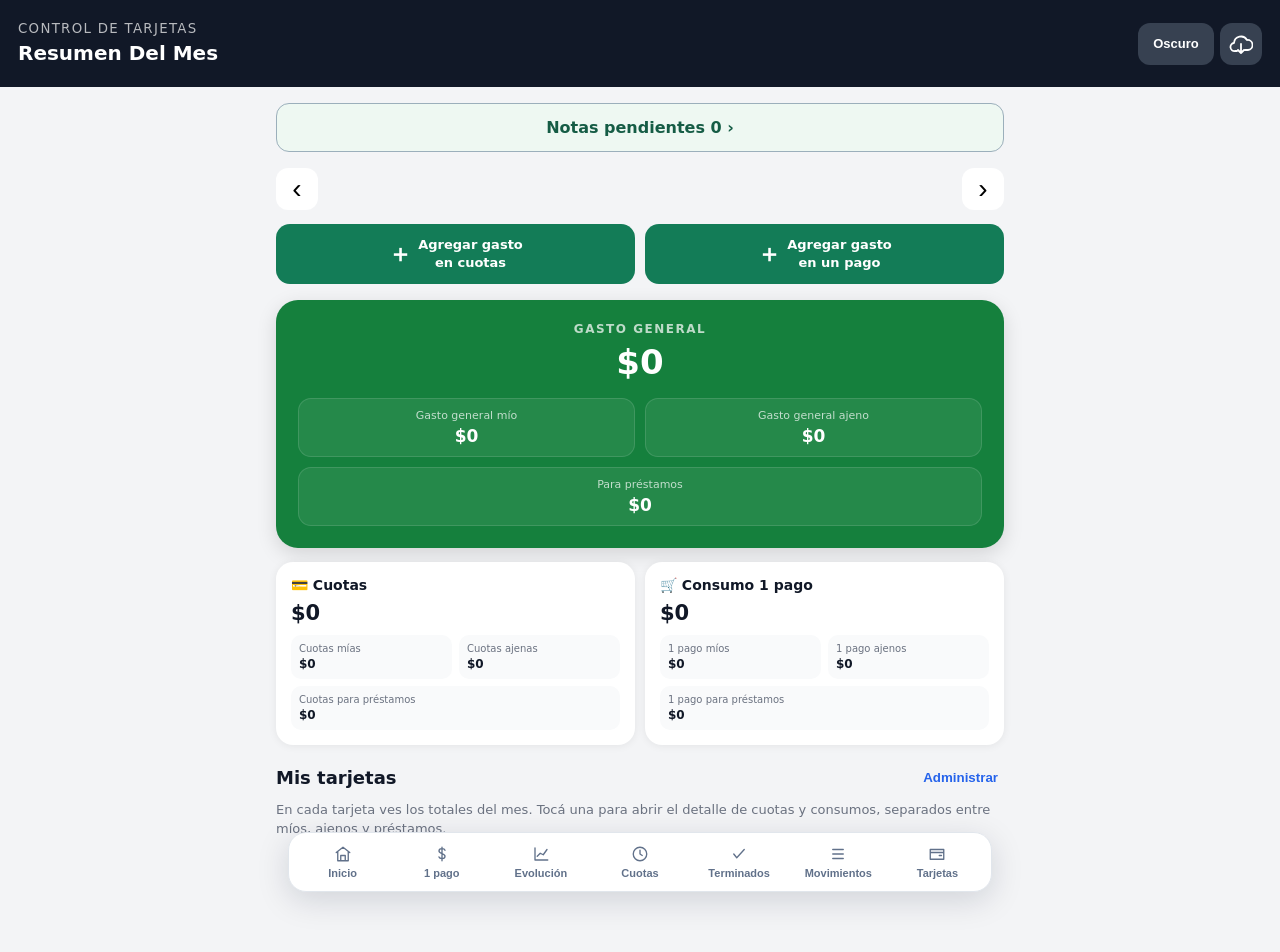
<file: index.html>
<!doctype html><html lang="es"><head><meta charset="utf-8"><meta name="color-scheme" content="light dark"><meta name="viewport" content="width=device-width,initial-scale=1,viewport-fit=cover"><meta name="theme-color" content="#111827"><link rel="apple-touch-icon" href="icon-192.png"><link rel="manifest" href="manifest.json"><link rel="stylesheet" href="styles.css?v=sticky-card-month-1"><title>Control de Tarjetas</title><link rel="stylesheet" href="drive-backup.css"><script src="financing-link.js?v=2" defer></script><script src="card-options.js?v=1" defer></script><script src="drive-backup.js?v=backup-24h-1" defer></script><script src="theme.js?v=system-bars-1" defer></script><script src="agenda-model.js?v=20" defer></script></head><body>
<header><div><small>CONTROL DE TARJETAS</small><h1 id="headerTitle">Resumen del mes</h1></div><div class="header-actions"><button id="theme-toggle" type="button" aria-label="Activar modo oscuro">Oscuro</button><button id="backup" type="button" title="Respaldo" aria-label="Abrir respaldo"><svg viewBox="0 0 24 24" aria-hidden="true"><path d="M8 19H6a4 4 0 0 1-1-8 7 7 0 0 1 13-3 5 5 0 0 1 1 10h-3M12 12v9M9 18l3 3 3-3"/></svg></button></div></header>
<main>
<section id="home" class="screen active"><div class="shared-note-access"><a href="../Control-gastos/rapido/?accion=pendientes">Notas pendientes <span data-shared-note-count>0</span> ›</a></div>
  <div class="monthnav"><button id="prev">‹</button><b id="month"></b><button id="next">›</button></div>

  <div class="quick-grid home-quick-actions"><a class="primary quick-link" id="add" href="?screen=addScreen"><span aria-hidden="true">＋</span><span>Agregar gasto<br>en cuotas</span></a><a class="primary quick-link" id="addOne" href="?screen=oneAddScreen"><span aria-hidden="true">＋</span><span>Agregar gasto<br>en un pago</span></a></div>

  <div class="general-card">
    <div class="general-label">GASTO GENERAL</div>
    <div class="general-total" id="grandTotal">$0</div>
    <div class="general-breakdown">
      <div><small>Gasto general mío</small><b id="grandMine">$0</b></div>
      <div><small>Gasto general ajeno</small><b id="grandOther">$0</b></div><div class="loans-total"><small>Para préstamos</small><b id="grandLoans">$0</b></div>
    </div>
  </div>

  <div class="home-two-columns">
    <div class="home-block">
      <div class="home-block-title">💳 Cuotas</div>
      <b id="total">$0</b>
      <div class="home-subtotals"><span><small>Cuotas mías</small><strong id="mine">$0</strong></span><span><small>Cuotas ajenas</small><strong id="other">$0</strong></span><span><small>Cuotas para préstamos</small><strong id="quotaLoans">$0</strong></span></div>
    </div>
    <div class="home-block">
      <div class="home-block-title">🛒 Consumo 1 pago</div>
      <b id="oneTotal">$0</b>
      <div class="home-subtotals"><span><small>1 pago míos</small><strong id="oneMine">$0</strong></span><span><small>1 pago ajenos</small><strong id="oneOther">$0</strong></span><span><small>1 pago para préstamos</small><strong id="oneLoans">$0</strong></span></div>
    </div>
  </div>

  <div class="heading"><h2>Mis tarjetas</h2><button data-go="cards">Administrar</button></div>
  <p class="hint">En cada tarjeta ves los totales del mes. Tocá una para abrir el detalle de cuotas y consumos, separados entre míos, ajenos y préstamos.</p>
  <div id="cardTotals"></div>

</section>

<div id="cardModal" class="card-modal" aria-hidden="true">
  <div class="card-modal-backdrop" data-action="close-card-modal"></div>
  <div class="card-modal-box" role="dialog" aria-modal="true" aria-labelledby="cardModalTitle">
    <div class="card-modal-head"><div><small>DETALLE DE TARJETA</small><h2 id="cardModalTitle">Tarjeta</h2></div><button type="button" class="modal-close" data-action="close-card-modal">×</button></div>
    <div id="cardModalSummary"></div>
    <button type="button" class="primary" id="openCardDetails">Ver gastos de esta tarjeta</button>
  </div>
</div>

<section id="addScreen" class="screen"><div class="heading"><h2>Agregar gasto</h2><button data-go="home">Cancelar</button></div>
<form id="form" class="form"><label>Descripción<input id="desc" required></label><label>Tarjeta<select id="card"></select></label><label>Cuota mensual<input id="amount" type="number" min="0" step=".01" required></label><label>Cantidad de cuotas<input id="installments" type="number" min="1" value="1" required></label><label>Mes de inicio<input id="start" type="month" required></label><label>Clasificación<select id="expenseResponsible"><option value="Mío">Mío</option><option value="Ajeno">Ajeno</option><option value="Préstamos">Préstamos</option></select></label><p>Los gastos para préstamos se muestran separados del gasto personal.</p><button class="primary" type="submit">Guardar gasto</button></form><button type="button" id="rescheduleExpense" hidden>Cambiar mes de una cuota</button><p class="hint">Si una cuota no entró en el resumen, podés moverla junto con las siguientes sin cambiar las anteriores.</p></section>

<section id="onePayments" class="screen"><div class="heading"><h2>Consumos a un pago</h2><button id="manageCategories">Administrar categorías</button></div><div class="monthnav"><button id="onePrev">‹</button><b id="oneMonthTitle"></b><button id="oneNext">›</button></div><div id="oneSummary"></div><a class="primary quick-link" id="addOne2" href="?screen=oneAddScreen">＋ Agregar consumo</a><div class="heading"><h3>Consumos del mes</h3></div><div id="oneList"></div></section>

<section id="oneAddScreen" class="screen"><div class="heading"><h2>Agregar consumo a un pago</h2><button data-go="onePayments">Cancelar</button></div><form id="oneForm" class="form"><label>Descripción<input id="oneDesc" required placeholder="Ej.: Supermercado Jumbo"></label><label>Monto<input id="oneAmount" type="number" min="0" step=".01" required></label><label>Fecha del consumo<input id="oneDate" type="date" required></label><label>Tarjeta<select id="oneCard"></select></label><label>Categoría<select id="oneCategory"></select></label><div class="actions"><button type="button" id="quickAddCategory">＋ Nueva categoría</button><button type="button" id="manageFormCategories">Administrar categorías</button></div><label>Mes del resumen<input id="oneMonth" type="month" required></label><label>Clasificación<select id="oneResponsible"><option value="Mío">Mío</option><option value="Ajeno">Ajeno</option><option value="Préstamos">Préstamos</option></select></label><button class="primary" type="submit">Guardar consumo</button></form></section>

<section id="cardDetail" class="screen"><div class="heading"><h2 id="cardDetailTitle">Tarjeta</h2><button data-go="cards">Volver a tarjetas</button></div><label class="detail-card-picker" for="detailCardPicker">Cambiar tarjeta<select id="detailCardPicker"></select></label><div class="monthnav"><button id="detailPrev">‹</button><b id="detailMonth"></b><button id="detailNext">›</button></div><div id="detailSummary"></div><div class="heading"><h3>Gastos en cuotas</h3></div><div id="detailInstallments"></div><div class="heading"><h3>Consumos a un pago</h3></div><div id="detailOne"></div></section>

<section id="summary" class="screen"><h2>Resumen mensual</h2><div id="months"></div></section>
<section id="history" class="screen"><div class="heading"><h2>Evolución</h2></div><p class="hint">Tus gastos personales mes por mes, con préstamos y ajenos separados. El mes actual queda resaltado y la pantalla se posiciona automáticamente en él al entrar.</p><div id="historyList"></div></section>

<section id="pendingScreen" class="screen"><h2>Cuotas pendientes</h2><div id="pendingList"></div><div class="future-card"><small>CUOTAS FUTURAS</small><b id="futurePending">$0</b><span>Importe de cuotas posteriores al mes seleccionado.</span><span id="futurePendingBreakdown"></span></div></section>
<section id="finished" class="screen"><div class="heading"><h2>Gastos terminados</h2></div><p class="hint">Cuando una compra completa todas sus cuotas, deja de aparecer entre los activos y queda guardada acá como historial.</p><div id="finishedList"></div></section>
<section id="cards" class="screen"><div class="heading"><h2>Tarjetas</h2><button id="newCard">＋ Nueva</button></div><div class="monthnav"><button type="button" aria-label="Mes anterior de pagos de tarjetas" onclick="changeCardsMonth(-1)">‹</button><b id="cardsMonth"></b><button type="button" aria-label="Mes siguiente de pagos de tarjetas" onclick="changeCardsMonth(1)">›</button></div><p class="hint">Marcá cada tarjeta cuando pagues el resumen de este mes. La marca se guarda por mes y no modifica los importes.</p><div id="cardsList"></div></section>
<section id="backupScreen" class="screen"><details class="app-guide"><summary>Cómo usar esta app</summary><div class="app-guide-text"><h3>Control Tarjetas: tus compras y cuotas</h3><p>Usala para saber qué consumiste con cada tarjeta, cuánto corresponde pagar cada mes y qué cuotas siguen pendientes.</p><h4>Registrar compras</h4><p>Cargá la tarjeta, el importe, la fecha y si es un consumo a un pago o en cuotas. Elegí una categoría y a quién corresponde: Mío, Ajeno o Préstamos.</p><p>«Mío» es tu gasto personal. «Ajeno» corresponde a otra persona. «Préstamos» identifica compras que usaste para financiar préstamos. Así podés comparar tus gastos propios sin mezclarlos.</p><h4>Consultar la app</h4><p>Inicio muestra los totales del mes por tarjeta. Las flechas permiten cambiar de mes. En 1 pago ves esos consumos; en Cuotas, las pendientes; en Terminados, las finalizadas. Evolución permite comparar meses. Movimientos muestra los registros ingresados, con los más recientes primero.</p><h4>Agenda de pagos</h4><p>La agenda está disponible en <a href="../Control-gastos/app.html">Control Gastos</a>, desde el botón Agenda. En este mismo navegador conserva las planillas que ya usabas, sus meses, conceptos, fechas, importes y marcas.</p><h4>Guardado y respaldo</h4><p>Los datos de esta app se guardan en el navegador o dispositivo donde la usás. Conectar Google Drive permite guardar copias de seguridad; no sincroniza automáticamente los datos entre dispositivos. Para llevarlos a otro dispositivo, usá un respaldo completo y restauralo allí.</p><p>Los respaldos automáticos requieren la app abierta e Internet. «Crear copia ahora» solicita una copia: comprobá la confirmación y su fecha. Descargar un respaldo te permite conservar otra copia. Restaurar reemplaza los datos actuales.</p><h4>Cómo usarla junto con Control Gastos</h4><p>Tarjetas te ayuda a entender tus compras y cuotas. Cuando pagás un resumen, registrá la salida de plata en Control Gastos. No sumes los totales de ambas apps para calcular tus gastos: podrías contar dos veces la misma compra.</p></div></details><section data-drive-backup></section><div class="heading"><h2>Respaldo de datos</h2><button data-go="home">Volver</button></div><p class="hint">Tus datos principales se guardan en este teléfono. Para no depender de una sola copia, podés crear un respaldo completo y guardarlo en Google Drive u otro lugar seguro.</p><button class="primary" id="downloadBackup">↓ Descargar respaldo</button><button class="secondary" id="shareBackup">↗ Compartir respaldo</button><button class="secondary" id="importBackup">↑ Restaurar desde un respaldo</button><input id="backupFile" type="file" accept="application/json,.json" hidden><div class="row"><span><b>¿Qué se guarda?</b><small>Gastos en cuotas, consumos a un pago, tarjetas, categorías e historial.</small></span></div><div class="row"><span><b>Recomendación</b><small>Después de hacer cambios importantes, compartí el respaldo y elegí Google Drive para guardarlo.</small></span></div></section>

<section id="categories" class="screen"><div class="heading"><h2>Categorías</h2><button id="categoriesBack" type="button">Volver</button></div><p class="hint">Podés agregar, renombrar o eliminar categorías. Los consumos históricos conservan la categoría que tenían.</p><div class="category-add"><input id="newCategory" placeholder="Nueva categoría"><button id="addCategory">Agregar</button></div><div id="categoriesList"></div></section>
<section id="movements" class="screen"><div class="heading"><h2>Movimientos</h2></div><p class="hint">Registros nuevos ordenados por fecha y hora de carga, no por fecha del consumo.</p><p class="hint" id="movementsCount"></p><div id="movementsList"></div></section>
</main>
<dialog id="installmentReschedule"><form id="rescheduleForm"><h2>Cambiar mes de una cuota</h2><p id="rescheduleDescription"></p><label>Cuota que querés mover<select id="rescheduleNumber"></select></label><label>Nuevo mes del resumen<input id="rescheduleMonth" type="month" required></label><p>Se mueve esta cuota y todas las siguientes por la misma cantidad de meses. Las anteriores y los importes se conservan.</p><div id="reschedulePreview" aria-live="polite"></div><p id="rescheduleError" role="alert"></p><div class="actions"><button type="button" id="rescheduleCancel">Cancelar</button><button type="submit" id="rescheduleSave" class="primary">Guardar meses</button></div></form></dialog>
<nav class="tabs-bar" aria-label="Pestañas principales"><button data-go="home" aria-label="Inicio"><svg class="nav-icon" viewBox="0 0 24 24" aria-hidden="true"><path d="M3 10 12 3l9 7M5 9v12h14V9M9 21v-7h6v7"></path></svg><span class="tab-label">Inicio</span></button><button data-go="onePayments" aria-label="1 pago"><svg class="nav-icon" viewBox="0 0 24 24" aria-hidden="true"><path d="M12 3v18M16 7c-1-3-8-3-8 1s8 3 8 7-7 4-8 1"></path></svg><span class="tab-label">1 pago</span></button><button data-go="history" aria-label="Evolución"><svg class="nav-icon" viewBox="0 0 24 24" aria-hidden="true"><path d="M4 20V4M4 20h17M7 15l4-4 4 2 5-7"></path></svg><span class="tab-label">Evolución</span></button><button data-go="pendingScreen" aria-label="Cuotas pendientes"><svg class="nav-icon" viewBox="0 0 24 24" aria-hidden="true"><path d="M12 3a9 9 0 1 0 0 18 9 9 0 0 0 0-18M12 7v5l3 2"></path></svg><span class="tab-label">Cuotas</span></button><button data-go="finished" aria-label="Terminados"><svg class="nav-icon" viewBox="0 0 24 24" aria-hidden="true"><path d="M5 12l4 5L19 6"></path></svg><span class="tab-label">Terminados</span></button><button data-go="movements" aria-label="Movimientos"><svg class="nav-icon" viewBox="0 0 24 24" aria-hidden="true"><path d="M5 6h14M5 12h14M5 18h14"></path></svg><span class="tab-label">Movimientos</span></button><button data-go="cards" aria-label="Tarjetas"><svg class="nav-icon" viewBox="0 0 24 24" aria-hidden="true"><path d="M3 6h18v13H3zM3 10h18M15 14h3"></path></svg><span class="tab-label">Tarjetas</span></button></nav>
<script>
(function(){
  var q=new URLSearchParams(location.search).get("screen");
  if(q==="addScreen"||q==="oneAddScreen"){
    document.querySelectorAll(".screen").forEach(function(x){x.classList.remove("active")});
    var el=document.getElementById(q); if(el) el.classList.add("active");
  }
  window.__openAdd=function(id){document.querySelectorAll(".screen").forEach(function(x){x.classList.remove("active")});var el=document.getElementById(id);if(el){el.classList.add("active");window.scrollTo(0,0)} };
})();
</script><script type="module" src="app.js?v=shared-card-options-1"></script></body></html>
</file>
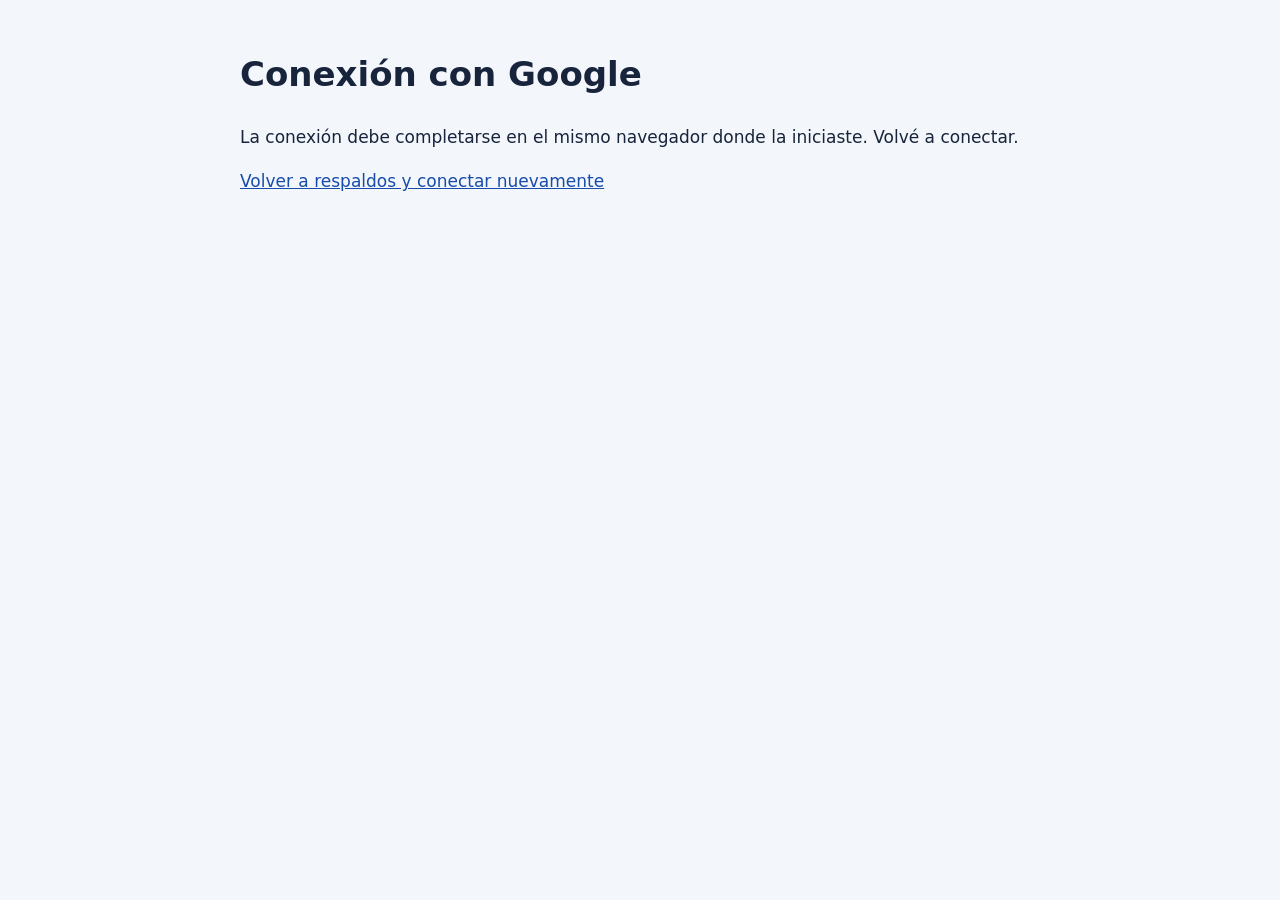
<file: drive-callback.html>
<!doctype html>
<html lang="es"><head><meta charset="utf-8"><meta name="viewport" content="width=device-width,initial-scale=1"><meta name="referrer" content="no-referrer"><title>Respaldo privado — Control de Tarjetas</title><link rel="stylesheet" href="drive-backup.css"><style>body{font:17px/1.6 system-ui;margin:0;background:#f3f6fb;color:#17243b}main{max-width:800px;margin:auto;padding:24px 18px}a{color:#174caa}li{margin:16px 0;overflow-wrap:anywhere}button{font:inherit;padding:10px}a:focus-visible,button:focus-visible{outline:3px solid #174caa;outline-offset:3px}</style><script src="drive-backup.js" defer></script></head><body data-drive-app="tarjetas" data-drive-callback="true"><main><h1>Conexión con Google</h1><p data-callback-status role="status">Completando la conexión…</p><p><a href="drive-respaldos.html">Volver a respaldos y conectar nuevamente</a></p></main></body></html>
</file>
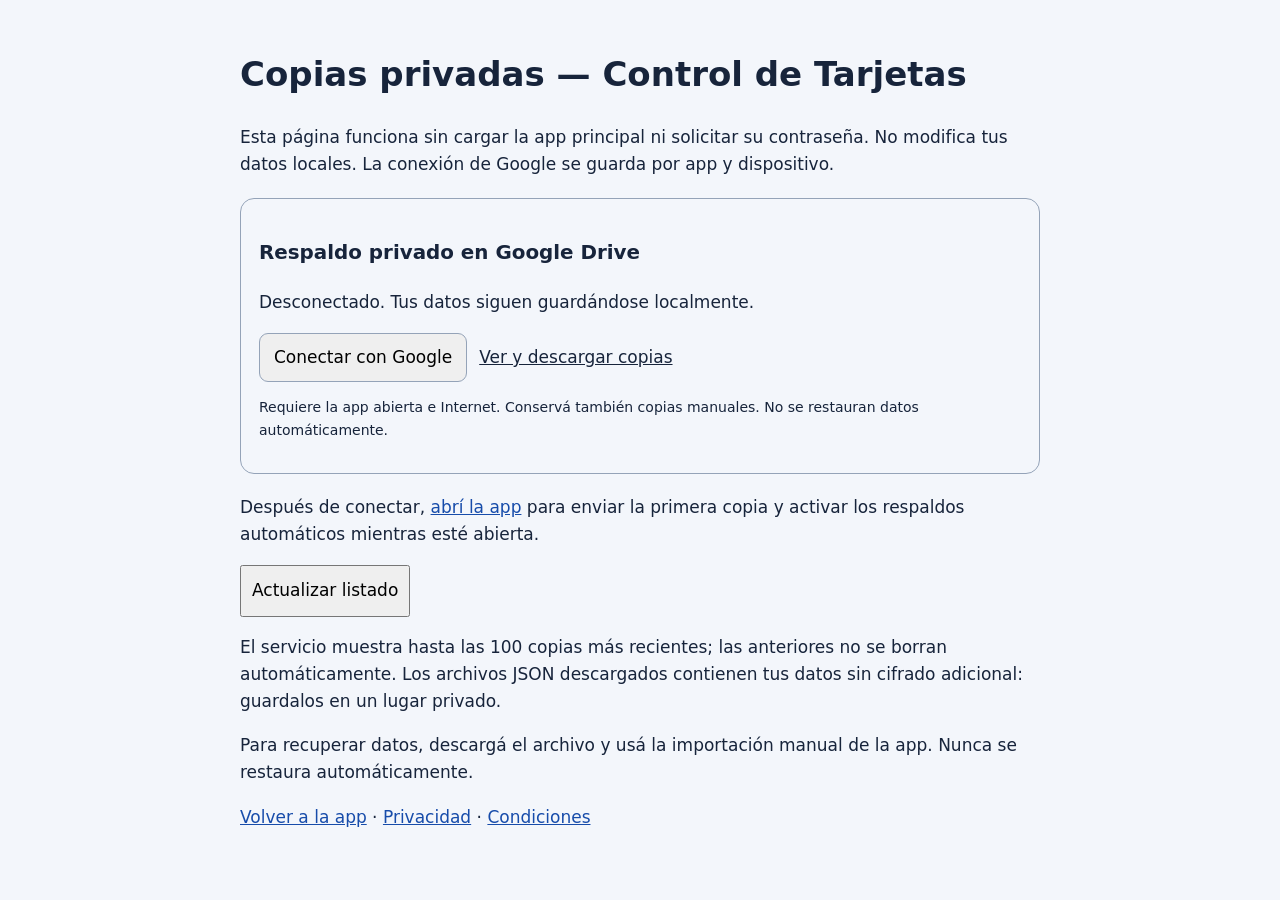
<file: drive-respaldos.html>
<!doctype html>
<html lang="es"><head><meta charset="utf-8"><meta name="viewport" content="width=device-width,initial-scale=1"><meta name="referrer" content="no-referrer"><title>Respaldo privado — Control de Tarjetas</title><link rel="stylesheet" href="drive-backup.css"><style>body{font:17px/1.6 system-ui;margin:0;background:#f3f6fb;color:#17243b}main{max-width:800px;margin:auto;padding:24px 18px}a{color:#174caa}li{margin:16px 0;overflow-wrap:anywhere}button{font:inherit;padding:10px}a:focus-visible,button:focus-visible{outline:3px solid #174caa;outline-offset:3px}</style><script src="drive-backup.js?v=backup-24h-1" defer></script></head><body data-drive-app="tarjetas"><main><h1>Copias privadas — Control de Tarjetas</h1><p>Esta página funciona sin cargar la app principal ni solicitar su contraseña. No modifica tus datos locales. La conexión de Google se guarda por app y dispositivo.</p><section data-drive-backup></section><p>Después de conectar, <a href="./">abrí la app</a> para enviar la primera copia y activar los respaldos automáticos mientras esté abierta.</p><button type="button" data-drive-action="list">Actualizar listado</button><ul data-drive-files></ul><p>El servicio muestra hasta las 100 copias más recientes; las anteriores no se borran automáticamente. Los archivos JSON descargados contienen tus datos sin cifrado adicional: guardalos en un lugar privado.</p><p>Para recuperar datos, descargá el archivo y usá la importación manual de la app. Nunca se restaura automáticamente.</p><nav><a href="./">Volver a la app</a> · <a href="https://jonaymeli42-hub.github.io/Control-prestamos/privacidad.html">Privacidad</a> · <a href="https://jonaymeli42-hub.github.io/Control-prestamos/condiciones.html">Condiciones</a></nav></main></body></html>
</file>
<file: styles.css>
*{box-sizing:border-box}body{margin:0;background:#f3f4f6;color:#111827;font-family:system-ui,-apple-system,BlinkMacSystemFont,"Segoe UI",sans-serif}header{background:#111827;color:#fff;padding:18px;display:flex;justify-content:space-between;align-items:center;position:sticky;top:0;z-index:5}header small{opacity:.7;letter-spacing:1.3px}header h1{font-size:20px;margin:4px 0;text-transform:capitalize}header button{background:#374151;color:#fff;border:0;border-radius:12px;width:42px;height:42px;font-size:22px}main{max-width:760px;margin:auto;padding:16px 16px 100px}.screen{display:none}.screen.active{display:block}.monthnav{display:flex;justify-content:space-between;align-items:center;margin-bottom:14px}.monthnav button{border:0;background:#fff;border-radius:12px;width:42px;height:42px;font-size:28px}.stats{display:grid;grid-template-columns:1fr 1fr;gap:10px}.stats div,.row,.month,.chart-card{background:#fff;border-radius:15px;padding:14px;box-shadow:0 1px 8px #0001}.stats small,.row small,.month small{display:block;color:#6b7280}.stats b{display:block;font-size:17px;margin-top:6px}.heading{display:flex;justify-content:space-between;align-items:center;margin:22px 0 10px}.heading h2,.heading h3,h2{font-size:18px;margin:0}.heading button{border:0;background:none;color:#2563eb;font-weight:700}.hint{font-size:13px;color:#6b7280;line-height:1.45}.row{display:flex;justify-content:space-between;align-items:center;margin:8px 0;gap:12px}.card-row{width:100%;border:0;text-align:left;font:inherit;cursor:pointer}.card-row>span:first-child{display:flex;align-items:center;gap:8px}.card-row span span small{margin-top:3px}.dot{display:inline-block;width:10px;height:10px;border-radius:50%;flex:0 0 auto}.primary,.secondary{width:100%;border:0;border-radius:14px;padding:15px;margin-top:12px;font-weight:750;font-size:15px;cursor:pointer}.quick-link{display:block;text-align:center;text-decoration:none;touch-action:manipulation}.primary{background:#111827;color:#fff}.secondary{background:#fff;color:#111827;border:1px solid #d1d5db}.quick-grid{display:grid;grid-template-columns:1fr 1fr;gap:10px;margin-top:8px}.form{display:flex;flex-direction:column;gap:14px}.form label{display:block;width:100%;font-size:14px;font-weight:700;color:#374151}.form input,.form select,.category-add input{display:block;width:100%;min-height:46px;padding:12px 13px;margin-top:7px;border:1px solid #d1d5db;border-radius:12px;background:#fff;font:inherit;color:#111827}.form .switch{display:flex!important;width:100%;justify-content:space-between;align-items:center;gap:16px}.form .switch input{width:24px;height:24px;min-height:0;margin:0;flex:0 0 auto}.form p{margin:0;font-size:13px;color:#6b7280}.month{margin:9px 0}.month>b{display:block;margin-bottom:8px;text-transform:capitalize}.mini{display:grid;grid-template-columns:repeat(5,1fr);gap:7px}.mini div{background:#f9fafb;padding:8px;border-radius:9px}.mini small{font-size:11px}.expense-row{align-items:flex-start}.expense-side{display:flex;flex-direction:column;align-items:flex-end;gap:8px;text-align:right}.actions{display:flex;gap:7px;flex-wrap:wrap;justify-content:flex-end}.actions button,.actions .button,.category-add button{border:1px solid #d1d5db;background:#fff;border-radius:9px;padding:7px 10px;font:inherit;font-size:13px;cursor:pointer;text-decoration:none;color:#111827;display:inline-block}.actions .danger{color:#b42318;border-color:#f0b4ae}.total-row{border:2px solid #e5e7eb}.empty{background:#fff;padding:20px;border-radius:14px;color:#6b7280;text-align:center}.category-add{display:grid;grid-template-columns:1fr auto;gap:8px;margin-bottom:12px}.category-add input{margin:0}.category-add button{padding:0 16px;background:#111827;color:#fff}.chart-card{padding:10px 10px 14px;overflow:hidden}.chart-card svg{width:100%;height:auto;display:block}.legend{display:flex;justify-content:center;gap:20px;font-size:12px;color:#4b5563}.legend-dot{display:inline-block;width:10px;height:10px;border-radius:50%;margin-right:5px}.legend-dot.quota{background:#2563eb}.legend-dot.one{background:#f59e0b}#historyRange{border:1px solid #d1d5db;background:#fff;border-radius:10px;padding:8px;font:inherit}nav{position:fixed;bottom:0;left:0;right:0;background:#fff;border-top:1px solid #ddd;display:flex;justify-content:space-around;padding:7px;z-index:10}nav button{border:0;background:none;font-size:19px;color:#6b7280;cursor:pointer}nav span{display:block;font-size:10px;margin-top:2px}nav button.active{color:#111827;font-weight:700}@media(max-width:560px){.quick-grid{grid-template-columns:1fr}.mini{grid-template-columns:repeat(2,1fr)}.expense-side{width:100%;align-items:flex-start;text-align:left}.actions{justify-content:flex-start}}@media(min-width:600px){.stats{grid-template-columns:repeat(3,1fr)}}

.category-group{background:#fff;border-radius:15px;margin:8px 0;box-shadow:0 1px 8px #0001;overflow:hidden}.category-toggle{width:100%;border:0;background:#fff;padding:14px;display:flex;justify-content:space-between;align-items:center;text-align:left;font:inherit;cursor:pointer}.category-toggle>span{display:flex;flex-direction:column;gap:3px}.category-toggle small{color:#6b7280;font-size:12px}.category-toggle strong{display:flex;align-items:center;gap:6px}.chevron{display:inline-block;font-size:24px;line-height:1;transition:transform .15s}.category-toggle.open .chevron{transform:rotate(90deg)}.category-items{display:none;border-top:1px solid #eef0f2;padding:0 8px 8px}.category-items.open{display:block}.category-items .row{box-shadow:none;border-radius:10px;margin:8px 0;background:#f9fafb}.category-empty{padding:14px;color:#6b7280;font-size:13px}.category-expense{margin:8px 0}
.screen:target{display:block!important}.screen:target~.screen{display:none}

/* Rediseño de Inicio v20 */
.general-card{background:#15803d;color:#fff;border-radius:22px;padding:22px;margin:4px 0 14px;box-shadow:0 6px 20px #0002;text-align:center}
.general-label{font-size:12px;font-weight:800;letter-spacing:1.5px;opacity:.72}
.general-total{font-size:34px;font-weight:850;line-height:1.15;margin:7px 0 16px}
.general-breakdown{display:grid;grid-template-columns:1fr 1fr;gap:10px}
.general-breakdown>div{background:#ffffff12;border:1px solid #ffffff1f;border-radius:13px;padding:10px}
.general-breakdown small{display:block;opacity:.72;font-size:11px}
.general-breakdown b{display:block;margin-top:4px;font-size:17px}
.home-two-columns{display:grid;grid-template-columns:1fr 1fr;gap:10px;margin-bottom:4px}
.home-block{background:#fff;border-radius:17px;padding:15px;box-shadow:0 1px 8px #0001}
.home-block-title{font-weight:800;font-size:14px;margin-bottom:8px}
.home-block>b{display:block;font-size:21px}
.home-subtotals{display:grid;grid-template-columns:1fr 1fr;gap:7px;margin-top:10px}
.home-subtotals span{background:#f9fafb;border-radius:10px;padding:8px}
.home-subtotals small{display:block;color:#6b7280;font-size:10px}
.home-subtotals strong{display:block;font-size:12px;margin-top:3px}
.card-main-left{display:flex;align-items:center;gap:9px;min-width:0}
.card-main-left>span{min-width:0}
.card-main-left small{margin-top:4px;white-space:normal}
.card-main-total{font-size:15px;white-space:nowrap}
.card-modal{display:none;position:fixed;inset:0;z-index:30;align-items:flex-end;justify-content:center}
.card-modal.open{display:flex}
.card-modal-backdrop{position:absolute;inset:0;background:#11182799}
.card-modal-box{position:relative;width:min(760px,100%);background:#fff;border-radius:22px 22px 0 0;padding:20px 16px 28px;box-shadow:0 -8px 30px #0003;animation:modalUp .18s ease}
.card-modal-head{display:flex;justify-content:space-between;align-items:flex-start}
.card-modal-head small{font-size:10px;color:#6b7280;letter-spacing:1px}
.card-modal-head h2{margin-top:3px}
.modal-close{border:0;background:#f3f4f6;border-radius:50%;width:38px;height:38px;font-size:24px;cursor:pointer}
.modal-total{text-align:center;font-size:30px;font-weight:850;margin:16px 0}
.modal-section{display:grid;grid-template-columns:1fr 1fr 1fr;gap:7px;background:#f9fafb;border-radius:14px;padding:11px;margin:8px 0}
.modal-section b{grid-column:1/-1}
.modal-section span{font-size:12px;color:#4b5563}
.future-card{background:#fff;border:2px solid #e5e7eb;border-radius:17px;padding:16px;margin-top:18px;text-align:center;box-shadow:0 1px 8px #0001}
.future-card small{display:block;color:#6b7280;font-weight:800;letter-spacing:1px;font-size:11px}
.future-card b{display:block;font-size:24px;margin:5px 0}
.future-card span{display:block;color:#6b7280;font-size:12px}
@keyframes modalUp{from{transform:translateY(20px);opacity:.6}to{transform:translateY(0);opacity:1}}
@media(max-width:560px){.home-two-columns{grid-template-columns:1fr}.general-total{font-size:30px}.modal-section{grid-template-columns:1fr 1fr}.modal-section b{grid-column:1/-1}.card-main-total{font-size:14px}}

/* Ajustes v21 */
.card-main-lines{display:block;margin-top:4px}
.card-main-lines small{display:block;margin-top:3px;color:#6b7280}
.card-main-lines strong{color:#111827;font-size:13px}
.card-main-total{font-weight:800}
.category-toggle{gap:10px}
.category-total{display:flex!important;flex-direction:column;align-items:flex-end;gap:2px;white-space:nowrap}
.category-total small{font-size:10px;color:#6b7280}
.category-grand-total{align-items:center}
.category-grand-total small{display:block;color:#6b7280;font-weight:400;margin-top:3px;font-size:11px}
@media(max-width:560px){.category-total small{white-space:normal;text-align:right;max-width:150px}.category-grand-total{align-items:flex-start}.card-main-total{font-size:13px}}
.history-month{transition:border .15s,box-shadow .15s}.history-month.current-month{border:2px solid #111827;box-shadow:0 2px 12px #0002}.current-badge{display:inline-block;background:#111827;color:#fff;border-radius:999px;padding:3px 7px;font-size:10px;letter-spacing:.4px;margin-left:6px;vertical-align:middle}

/* Movimientos: navegación de una fila y registros completos. */
nav{overflow-x:auto;justify-content:flex-start;gap:4px}nav button{flex:1 0 70px;min-width:70px;white-space:nowrap}
.movement-info{display:flex;flex-direction:column;gap:5px;min-width:0;overflow-wrap:anywhere}.movement-date{font-weight:700;color:#2563eb}.movement-row{padding:16px;gap:16px}.movement-row .expense-side>b{font-size:20px}
@media(max-width:560px){.movement-row{flex-direction:column;align-items:stretch}.movement-row .expense-side{gap:8px}}

nav{flex-wrap:nowrap;overflow-x:auto;overflow-y:hidden;gap:6px}nav button{flex:0 0 100px;min-width:100px;max-width:100px;padding:5px 4px;box-sizing:border-box}nav span{white-space:nowrap;font-size:10px;line-height:16px}

.header-actions{display:flex;align-items:center;gap:8px;flex-shrink:0}header #theme-toggle{width:76px;font-size:13px;font-weight:700}header>div:first-child{min-width:0}header h1{overflow-wrap:anywhere}
html[data-theme="dark"] body{background:#101827;color:#edf2f8}
html[data-theme="dark"] :is(.stats div,.row,.month,.chart-card,.home-block,.empty,.card-modal-box,nav,.category-group){background:#1e293b;color:#edf2f8}
html[data-theme="dark"] :is(.mini div,.home-subtotals span,.category-items .row,.modal-section,.modal-close){background:#29364b;color:#edf2f8}
html[data-theme="dark"] :is(.hint,.stats small,.row small,.mini small,.home-subtotals small,.card-main-lines small,.modal-section span,.card-modal-head small,.future-card small,.future-card span,.legend,.category-total small,.category-grand-total small,.category-empty,.form p){color:#b8c5d8}
html[data-theme="dark"] :is(.card-main-lines strong,.form label){color:#edf2f8}
html[data-theme="dark"] :is(.form input,.form select,.category-add input,.monthnav button,.secondary,.actions button,.actions .button,#historyRange,.drive-actions button){background:#29364b;color:#edf2f8;border-color:#53647c}
html[data-theme="dark"] :is(.future-card,.total-row){background:#1e293b;border-color:#53647c}
html[data-theme="dark"] :is(.category-items,nav){border-color:#53647c}
html[data-theme="dark"] :is(.heading button,.movement-date){color:#93b9ff}
html[data-theme="dark"] .actions .danger{color:#ffb4b4;border-color:#b36a74}
html[data-theme="dark"] nav button{color:#b8c5d8}html[data-theme="dark"] nav button.active{color:#fff}
html[data-theme="dark"] .history-month.current-month{border-color:#93b9ff}html[data-theme="dark"] .current-badge{background:#93b9ff;color:#101827}
@media(max-width:360px){header{padding:14px 12px;gap:8px}header h1{font-size:18px}header small{font-size:10px}}

html[data-theme="dark"] .category-toggle{background:#1e293b;color:#edf2f8}

/* Barra compacta, fija y redondeada como Control de gastos. */
nav.tabs-bar{position:fixed;left:50%;right:auto;transform:translateX(-50%);bottom:max(8px,env(safe-area-inset-bottom));width:calc(100% - 16px);max-width:704px;display:grid;grid-template-columns:repeat(7,minmax(0,1fr));gap:2px;padding:5px;background:#fff;border:1px solid #e1e6ec;border-radius:18px;box-shadow:0 8px 32px #09172d25;z-index:20;overflow:visible}
nav.tabs-bar button{display:flex;flex-direction:column;align-items:center;justify-content:center;gap:3px;min-width:0;max-width:none;min-height:48px;margin:0;padding:5px 1px;border:0;border-radius:12px;background:transparent;color:#61718a;font-weight:550;white-space:nowrap;line-height:1.2}
nav.tabs-bar .tab-label{font-size:clamp(7px,1.9vw,11px);margin:0;line-height:14px}
.nav-icon{display:block;width:18px;height:18px;fill:none;stroke:currentColor;stroke-width:1.8;stroke-linecap:round;stroke-linejoin:round;flex-shrink:0}
nav.tabs-bar button.active{background:#137c57;color:#fff;box-shadow:0 4px 10px #137c5720}
html[data-theme="dark"] nav.tabs-bar{background:#1b2833;border-color:#334452}
html[data-theme="dark"] nav.tabs-bar button{color:#a4b4c3}
html[data-theme="dark"] nav.tabs-bar button.active{background:#8ed5b5;color:#10291f}

header #open-payment-agenda{width:64px;font-size:12px;font-weight:700}.header-actions{gap:6px}
.payment-agenda{width:min(760px,calc(100% - 16px));max-height:90dvh;margin:auto;padding:20px;border:1px solid #d8e0ec;border-radius:20px;background:#f5f7fb;color:#182230;overflow:auto}.payment-agenda::backdrop{background:#071424b8}.payment-agenda button{font:inherit;cursor:pointer;padding:8px 10px;border:1px solid #cad5e3;border-radius:9px;background:#fff;color:inherit}.payment-agenda button:disabled{opacity:.4}.payment-agenda .primary{background:#137c57;color:#fff;border:0}.payment-agenda input{font:inherit;color:inherit;min-width:0;border:1px solid #cad5e3;border-radius:8px;padding:9px;background:#fff;width:100%}.payment-agenda input[type=checkbox]{width:22px;height:22px;flex:none}.agenda-header{display:flex;gap:10px;align-items:flex-start;justify-content:space-between}.agenda-header h2{font-size:21px}.agenda-header p{font-size:12px;color:#61718a;margin:7px 0}.agenda-month{display:flex;align-items:center;justify-content:space-between;gap:12px;margin:16px 0}.agenda-month label{text-align:center;font-weight:700;text-transform:capitalize}.agenda-month input{display:block;margin-top:6px}.agenda-controls{display:flex;gap:8px;flex-wrap:wrap}.payment-agenda section{margin-top:26px}.payment-agenda section h3{font-size:18px;margin:0 0 12px}.agenda-order{display:flex;align-items:center;gap:8px;margin:10px 0;flex-wrap:wrap}.agenda-order>input:not([type=checkbox]){flex:1;min-width:160px}.agenda-tools{display:flex;align-items:center;gap:5px}.agenda-tools button{font-size:12px}.agenda-block{background:#fff;border:1px solid #d8e0ec;border-radius:14px;padding:14px;margin:12px 0}.agenda-block-head{display:flex;flex-wrap:wrap;gap:9px;align-items:center;margin-bottom:15px}.agenda-block-head>input{font-weight:700;flex:1;min-width:150px}.agenda-fields{display:grid;gap:10px;margin-bottom:12px}.agenda-field{display:grid;grid-template-columns:minmax(0,1fr) minmax(0,1.2fr) 30px;gap:7px}.agenda-field button{padding:4px}.payment-agenda [data-agenda-status]{font-size:12px;color:#236752;min-height:18px}html[data-theme=dark] .payment-agenda{background:#101827;color:#edf2f8;border-color:#53647c}html[data-theme=dark] :is(.agenda-block,.payment-agenda input,.payment-agenda button){background:#1e293b;color:#edf2f8;border-color:#53647c}html[data-theme=dark] .payment-agenda .primary{background:#8ed5b5;color:#10291f}html[data-theme=dark] :is(.agenda-header p,.payment-agenda [data-agenda-status]){color:#b8c5d8}
@media(max-width:480px){.payment-agenda{padding:14px}.agenda-order .agenda-tools{margin-left:30px}header{flex-wrap:wrap;gap:10px}header>div:first-child{flex:1 0 160px}.header-actions{margin-left:auto}}
.agenda-header>div{min-width:0;flex:1}.agenda-header>button{flex-shrink:0}.agenda-month label{min-width:0;max-width:190px}.agenda-month>button{flex-shrink:0}

.agenda-order-label{flex:1;min-width:130px;overflow-wrap:anywhere;font-weight:600}.agenda-read h4{font-size:17px;margin:0 0 12px}.agenda-read dl{margin:0;display:grid;gap:12px}.agenda-read dl>div{display:grid;grid-template-columns:minmax(0,1fr) minmax(0,1.2fr);gap:12px}.agenda-read dt{color:#61718a}.agenda-read dd{margin:0;font-weight:600;white-space:pre-wrap;overflow-wrap:anywhere}.agenda-editbar{display:flex;gap:9px;position:sticky;top:0;z-index:2;background:#f5f7fb;padding:10px 0;flex-wrap:wrap}.agenda-editbar .primary{width:auto;margin:0}.agenda-controls{margin:8px 0 12px}html[data-theme=dark] .agenda-read dt{color:#b8c5d8}html[data-theme=dark] .agenda-editbar{background:#101827}

.general-breakdown .loans-total{grid-column:1/-1}.home-subtotals>span:last-child{grid-column:1/-1}.history-purpose{display:block;margin-top:5px;white-space:normal}.category-total small{white-space:normal;line-height:1.4}

.payment-agenda .agenda-paid{min-width:48px;min-height:44px;flex:none;font-weight:750;border:1px solid #95a4b8;color:#61718a;background:#fff}.payment-agenda .agenda-paid.is-paid{background:#137c57;color:#fff;border-color:#137c57;box-shadow:0 0 0 3px #137c5720}.agenda-service-payment,.agenda-read dl>.agenda-service-payment{display:grid;grid-template-columns:minmax(0,1fr) auto;align-items:center;gap:12px}.agenda-service-amount{font-size:19px;font-weight:700;overflow-wrap:anywhere}html[data-theme=dark] .payment-agenda .agenda-paid{background:#29364b;color:#b8c5d8}html[data-theme=dark] .payment-agenda .agenda-paid.is-paid{background:#8ed5b5;color:#10291f;border-color:#8ed5b5;box-shadow:0 0 0 3px #8ed5b525}

.agenda-service-payment:has(>button[data-agenda-action=remove-field]){grid-template-columns:minmax(0,1fr) auto 28px}.payment-agenda .agenda-order{gap:6px;margin:4px 0;flex-wrap:nowrap;min-height:34px}.payment-agenda .agenda-order-label{min-width:0;font-size:13px;line-height:1.25}.payment-agenda .agenda-order input[type=checkbox]{width:18px;height:18px}.payment-agenda .agenda-order>input:not([type=checkbox]){min-width:0;padding:6px;font-size:13px}.payment-agenda .agenda-order .agenda-tools{margin-left:0;gap:3px;flex:none}.payment-agenda .agenda-order .agenda-tools button{padding:5px 7px;min-height:30px;font-size:11px}

.payment-agenda .agenda-order-entry{display:block;width:100%;text-align:left;font-weight:700;padding:12px 14px;margin:16px 0 4px}.agenda-main:not(.show-order)>section:first-child{display:none}.agenda-main.show-order>section:not(:first-child){display:none}

.payment-agenda .agenda-editbar{align-items:center;justify-content:space-between}.agenda-more{position:relative;margin-left:auto}.agenda-more summary{display:flex;align-items:center;justify-content:center;list-style:none;width:42px;height:42px;cursor:pointer;border:1px solid #cad5e3;border-radius:10px;background:#fff;font-size:26px;font-weight:700}.agenda-more summary::-webkit-details-marker{display:none}.agenda-more-options{position:absolute;right:0;top:48px;z-index:4;width:min(250px,calc(100vw - 60px));padding:6px;background:#fff;border:1px solid #cad5e3;border-radius:12px;box-shadow:0 8px 24px #07142430;display:grid;gap:4px}.payment-agenda .agenda-more-options button{text-align:left;border:0;min-height:44px}.agenda-more summary:focus-visible{outline:2px solid #137c57;outline-offset:2px}html[data-theme=dark] :is(.agenda-more summary,.agenda-more-options){background:#1e293b;color:#edf2f8;border-color:#53647c}

.agenda-payment-heading{display:flex;align-items:center;justify-content:space-between;gap:10px;margin-bottom:12px}.agenda-read .agenda-payment-heading h4{margin:0}.agenda-value-payment{display:flex;align-items:center;justify-content:space-between;gap:8px}.agenda-value-payment>span{min-width:0;overflow-wrap:anywhere}.agenda-field.with-payment{grid-template-columns:minmax(0,1fr) minmax(0,1.2fr) auto 28px}.agenda-read dl>div:has(.agenda-value-payment .agenda-paid){align-items:center}@media(max-width:380px){.agenda-field.with-payment{grid-template-columns:minmax(0,1fr) minmax(0,1fr)}.agenda-field.with-payment>button{justify-self:end}}

.agenda-due-date{display:block;margin:0 0 14px;font-size:13px;color:#61718a}.agenda-due-date input{display:block;margin-top:6px}.agenda-due-date strong{font-weight:600}html[data-theme=dark] .agenda-due-date{color:#b8c5d8}

.agenda-own-total{padding:20px;border-radius:14px;background:#137c57;color:#fff}.agenda-own-total>strong{display:block;font-size:28px;font-weight:750;margin-top:12px;overflow-wrap:anywhere}.agenda-own-total p{font-size:12px;line-height:1.5;margin:10px 0 0}html[data-theme=dark] .agenda-own-total{background:#183f36;color:#d5ffea}

.agenda-owner{display:flex;align-items:center;gap:12px;font-size:12px;color:#61718a;margin:0 0 12px}.payment-agenda .agenda-owner select{font:inherit;min-width:110px;min-height:38px;padding:6px 10px;border:1px solid #cad5e3;border-radius:8px;background:#fff;color:#182230}.agenda-owner-read{display:block;margin:0 0 10px;color:#61718a}html[data-theme=dark] :is(.agenda-owner,.agenda-owner-read){color:#b8c5d8}html[data-theme=dark] .payment-agenda .agenda-owner select{background:#1e293b;color:#edf2f8;border-color:#53647c}

.app-guide{margin:16px 0;padding:16px;border:1px solid currentColor;border-radius:16px}.app-guide summary{cursor:pointer;font-weight:700;min-height:32px}.app-guide-text{line-height:1.6}.app-guide-text h3,.app-guide-text h4{margin-top:24px}.app-guide-text p{margin:12px 0}

header #backup{display:inline-flex;align-items:center;justify-content:center}header #backup svg{width:24px;height:24px;fill:none;stroke:currentColor;stroke-width:1.8;stroke-linecap:round;stroke-linejoin:round;flex-shrink:0}

.agenda-field-detail{display:block;width:100%;margin:12px 0 6px;overflow-wrap:anywhere}.agenda-read p.agenda-field-detail{font-size:14px;margin-bottom:4px}

.agenda-order-date{flex:none;font-size:13px;font-weight:700;font-variant-numeric:tabular-nums;color:#236752;white-space:nowrap}.agenda-order-date-edit{font-size:12px;min-width:0}.payment-agenda .agenda-order-date-edit input{display:block;width:100%;min-width:0;font-size:13px;padding:6px}.payment-agenda .agenda-order:has(.agenda-order-date-edit){flex-wrap:wrap}.payment-agenda .agenda-order:has(.agenda-order-date-edit)>input:not([type=checkbox]){flex-basis:calc(100% - 30px)}.agenda-order-date-edit{flex:1}.payment-agenda .agenda-order:has(.agenda-order-date-edit) .agenda-tools{margin-left:auto}html[data-theme=dark] .agenda-order-date{color:#8ed5b5}
.payment-agenda .agenda-order:has(.agenda-order-date-edit){display:grid;grid-template-columns:22px minmax(0,1fr);gap:8px;align-items:center;margin:14px 0}.payment-agenda .agenda-order:has(.agenda-order-date-edit)>input[type=checkbox]{grid-column:1;grid-row:1}.payment-agenda .agenda-order:has(.agenda-order-date-edit)>input:not([type=checkbox]){grid-column:2;width:100%}.payment-agenda .agenda-order-date-edit{grid-column:2;width:100%}.payment-agenda .agenda-order:has(.agenda-order-date-edit) .agenda-tools{grid-column:2;justify-self:end}

#home .home-quick-actions{grid-template-columns:repeat(2,minmax(0,1fr));gap:10px;margin:0 0 16px}#home .home-quick-actions .quick-link{display:flex;align-items:center;justify-content:center;gap:6px;min-width:0;min-height:60px;margin:0;padding:10px 6px;font-size:13px;line-height:1.35;background:#137c57;color:#fff;border:0}#home .home-quick-actions .quick-link>span:first-child{font-size:24px;line-height:1;flex:none}html[data-theme=dark] #home .home-quick-actions .quick-link{background:#8ed5b5;color:#10291f}#home .home-quick-actions .quick-link:focus-visible{outline:3px solid #2563eb;outline-offset:3px}

.payment-agenda .agenda-order-sum{display:grid;grid-template-columns:42px minmax(0,1fr);gap:8px;padding:12px 8px;margin:8px 0;border:1px solid #d8e0ec;border-radius:12px;align-items:center}.agenda-order-concept{min-width:0;display:grid;gap:6px}.agenda-order-values{display:flex;align-items:center;justify-content:space-between;gap:8px;flex-wrap:wrap;font-size:14px}.agenda-order-controls{grid-column:2;display:flex;justify-content:space-between;align-items:center;gap:8px}.agenda-sum-select,.agenda-order-paid{display:flex;align-items:center;gap:5px;font-size:11px}.agenda-sum-select{flex-direction:column;justify-content:center}.agenda-selection-total{position:sticky;top:62px;z-index:1;background:#e3f3eb;border:1px solid #92c9ae;border-radius:12px;padding:12px;display:flex;align-items:center;justify-content:space-between;gap:10px}.agenda-selection-total small{display:block;font-size:12px}.agenda-selection-total strong{display:block;font-size:23px;overflow-wrap:anywhere}.agenda-selection-total p{font-size:11px;margin:4px 0 0}.agenda-selection-total>div{min-width:0}.payment-agenda .agenda-selection-total button{font-size:12px;flex:none;max-width:110px}.payment-agenda .agenda-order-sum.is-selected{border-color:#137c57;background:#eef8f2}html[data-theme=dark] .agenda-selection-total{background:#183f36;border-color:#629981;color:#d5ffea}html[data-theme=dark] .agenda-order-sum{border-color:#53647c}html[data-theme=dark] .agenda-order-sum.is-selected{background:#183f36;border-color:#8ed5b5}

.card-payment-row{flex-wrap:wrap}.card-payment-row>span:first-child{display:flex;align-items:center;gap:8px;min-width:0;overflow-wrap:anywhere}.card-payment-row .actions{margin-left:auto}.card-payment-row.is-paid{box-shadow:inset 0 0 0 2px #137c57}.actions .card-paid-toggle[aria-pressed=true]{background:#137c57;color:#fff;border-color:#137c57}html[data-theme=dark] .card-payment-row.is-paid{box-shadow:inset 0 0 0 2px #8ed5b5}html[data-theme=dark] .actions .card-paid-toggle[aria-pressed=true]{background:#8ed5b5;color:#10291f;border-color:#8ed5b5}

#cardsList .card-payment-row{display:flex;flex-wrap:nowrap;gap:10px;min-height:72px;overflow:visible}#cardsList .card-payment-name{flex:1;min-width:0}#cardsList .card-payment-name>span{overflow-wrap:anywhere}#cardsList .card-compact-actions{display:flex;align-items:center;gap:6px;flex:none}#cardsList .card-paid-toggle{width:44px;height:44px;flex:none;border:2px solid #95a4b8;border-radius:10px;background:transparent;color:#10291f;font-size:25px;line-height:1;padding:0}#cardsList .card-paid-toggle[aria-pressed=true]{background:#137c57;color:white;border-color:#137c57}html[data-theme=dark] #cardsList .card-paid-toggle[aria-pressed=true]{background:#8ed5b5;color:#10291f;border-color:#8ed5b5}.card-options{position:relative}.card-options summary{display:flex;align-items:center;justify-content:center;list-style:none;width:32px;min-height:44px;font-size:25px;cursor:pointer;color:inherit}.card-options summary::-webkit-details-marker{display:none}.card-options summary:focus-visible{outline:3px solid #8ed5b5;outline-offset:2px}.card-options[open]{z-index:6}.card-options-menu{position:absolute;right:0;top:44px;z-index:6;width:140px;padding:6px;display:grid;gap:4px;background:white;border:1px solid #cad5e3;border-radius:12px;box-shadow:0 8px 24px #07142430}.card-options-menu button{min-height:44px;border:0;background:transparent;color:inherit;text-align:left;padding:10px;font:inherit;border-radius:8px}html[data-theme=dark] .card-options-menu{background:#1e293b;color:#edf2f8;border-color:#53647c}

#rescheduleExpense{margin-top:16px;padding:12px}#installmentReschedule{width:min(94vw,480px);max-height:90dvh;overflow:auto;border:1px solid #53647c;border-radius:18px;padding:22px;background:#fff;color:#111827}#installmentReschedule::backdrop{background:#07142499}#installmentReschedule label{display:grid;gap:6px;margin:16px 0}#installmentReschedule input,#installmentReschedule select{width:100%;min-width:0;padding:12px;font:inherit}#installmentReschedule .actions{display:flex;gap:10px;flex-wrap:wrap}#installmentReschedule button{min-height:44px}#reschedulePreview{white-space:pre-line;line-height:1.8;padding:12px;background:#eef8f2;border-radius:10px}#rescheduleError{color:#b42318}html[data-theme=dark] #installmentReschedule{background:#1e293b;color:#edf2f8}html[data-theme=dark] #reschedulePreview{background:#183f36}html[data-theme=dark] #rescheduleError{color:#ffb4ab}

.shared-note-access{display:flex;flex-wrap:wrap;gap:10px;margin:0 0 16px}.shared-note-access>a{flex:1;min-width:140px;padding:14px 12px;text-align:center;border:1px solid #9bafbb;border-radius:13px;background:#eef8f2;color:#155c45;text-decoration:none;font-weight:650}.pending-card-context{padding:14px;margin:12px 0;border:1px solid #9bafbb;border-radius:12px;background:#eef8f2;overflow-wrap:anywhere}.pending-card-context p{margin:8px 0}.pending-card-context small{color:#526174}html[data-theme=dark] .shared-note-access>a,html[data-theme=dark] .pending-card-context{background:#183f36;border-color:#53647c;color:#e6f5ed}html[data-theme=dark] .pending-card-context small{color:#b7c7ce}

#native-note-return{position:fixed;left:12px;right:12px;bottom:max(100px,env(safe-area-inset-bottom));z-index:1000;max-width:520px;margin:auto;padding:16px;border:1px solid #8ed5b5;border-radius:16px;background:#183f36;color:#effff7;box-shadow:0 8px 30px #0007}#native-note-return p{margin:0 0 12px}#native-note-return a{display:block;border-radius:10px;padding:14px;text-align:center;background:#8ed5b5;color:#10291f;text-decoration:none;font-weight:700}#native-note-return button{display:block;margin:8px auto 0;padding:8px 16px;min-height:40px;border:0;background:transparent;color:#effff7;font:inherit}

/* Monthly details stay visible in the card list; payment controls remain independent. */
#cardsList .card-payment-row{display:block;padding:16px}
.card-list-heading{display:flex;align-items:center;gap:10px}
#cardsList .card-payment-name{display:flex;align-items:center;gap:8px;flex:1;min-width:0;border:0;padding:8px 0;background:transparent;color:inherit;text-align:left;font:inherit;cursor:pointer}
.card-list-total{display:flex;justify-content:space-between;gap:8px;align-items:center;margin:14px 0;padding-top:12px;border-top:1px solid #94a3b844}
.card-list-total strong{font-size:19px;white-space:nowrap}
.card-list-breakdowns{display:grid;grid-template-columns:1fr 1fr;gap:14px}
.card-month-breakdown>b{font-size:14px}
.card-month-breakdown dl{margin:8px 0 0;font-size:12px}
.card-month-breakdown dl>div{display:flex;flex-wrap:wrap;justify-content:space-between;gap:3px 6px;margin:7px 0}
.card-month-breakdown dt{opacity:.8}.card-month-breakdown dd{margin:0;font-weight:650;white-space:nowrap}
.card-payment-row>.secondary{margin-top:12px;min-height:44px;padding:10px}
.detail-card-picker{display:block;margin:14px 0;font-size:14px}
.detail-card-picker select{display:block;width:100%;min-height:48px;margin-top:7px;padding:10px 12px;border:1px solid #94a3b8;border-radius:12px;font:inherit;background:#fff;color:#111827}
html[data-theme=dark] .detail-card-picker select{background:#1e293b;color:#edf2f8;border-color:#53647c}

#cards>.monthnav{position:sticky;top:var(--cards-header-height,88px);z-index:4;background:#f3f4f6;padding:10px 0;box-shadow:0 5px 8px -8px #0008}
html[data-theme="dark"] #cards>.monthnav{background:#101827}
</file>
<file: drive-backup.css>
[data-drive-backup]{margin:20px 0;padding:18px;border:1px solid #94a3b8;border-radius:14px} .drive-actions{display:flex;flex-wrap:wrap;gap:12px;align-items:center}.drive-actions button{font:inherit;padding:10px 14px;border:1px solid #94a3b8;border-radius:9px;cursor:pointer}.drive-actions a{color:inherit;text-decoration:underline}.drive-note{font-size:14px} [hidden]{display:none!important}
</file>
